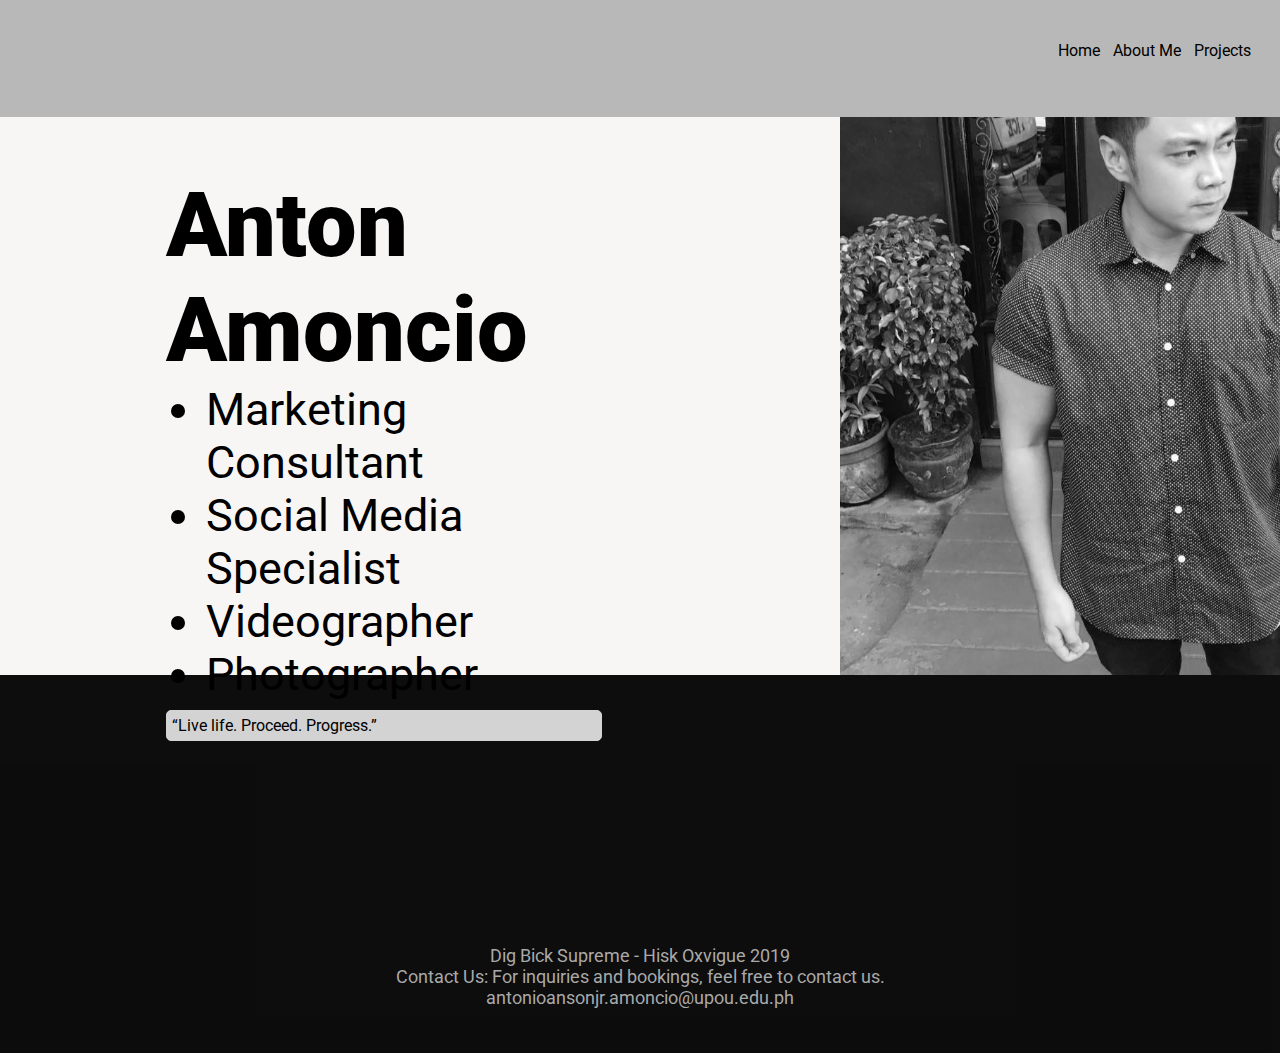
<file: index.html>
<!DOCTYPE html>
<html lang="en">

<head>
    <meta charset="UTF-8">
    <meta name="viewport" content="width=device-width, initial-scale=1.0">
    <meta http-equiv="X-UA-Compatible" content="ie=edge">
    <title>Anton Amoncio - Photographer, Social Media Manager, Master Baiter, Casanova Lover</title>
    <link rel="stylesheet" href="./static/css/mainStyle.css">
</head>

<body>
    <!--Separated the navigation bar and the content-->
    <div class="navigation container-row">
        <div id="homepage-img">
            <b></b>
        </div>
        <div></div>
        <div id="pages">
            <table>
                <td><a href="index.html">Home</a></td>
                <td><a href="./static/about-me.html">About Me</a></td>
                <td><a href="./static/projects.html">Projects</a></td>
            </table>
        </div>
    </div>
    <div class="container">
        <div id="body-content container-row">
            <div class="left">
                <div id="welcome-text" class="flex-column">
                    <span>Anton Amoncio</span>
                    <ul>
                        <li>Marketing Consultant</li>
                        <li>Social Media Specialist</li>
                        <li>Videographer</li>
                        <li>Photographer</li>
                    </ul>
                    <q>Live life. Proceed. Progress.</q>
                </div>
            </div>
            <div class="right"><img id="landing-img" src="./static/img/landing-img.jpg" alt="that's me"></div>
        </div>
    </div>
    <div class="footer">
        <p>Dig Bick Supreme - Hisk Oxvigue 2019</p>
        <p>Contact Us: For inquiries and bookings, feel free to contact us.</p>
        <p> antonioansonjr.amoncio@upou.edu.ph</p>
    </div>
</body>

</html>
</file>
<file: static/css/mainStyle.css>
@import url('https://fonts.googleapis.com/css?family=Roboto:400,900i&display=swap');

/* width */
::-webkit-scrollbar {
    width: 10px;
}

/* Track */
::-webkit-scrollbar-track {
    background: #f1f1f1;
}

/* Handle */
::-webkit-scrollbar-thumb {
    background: #888;
}

/* Handle on hover */
::-webkit-scrollbar-thumb:hover {
    background: #555;
}

* {
    margin: 0;
}

#landing-img {
    width: auto;
    height: 75vh;
    position: relative;
    left: 39%;
}

a {
    text-decoration: none;
    color: #000000;
}

span {
    font-weight: 900;
    font-size: 10vh;
}

#body-content{
    z-index: 0;
    display: block;
    width: 80vw;
    background-color: white;
}

body {
    overflow-x: hidden;
    font-family: 'Roboto', sans-serif;
    height: 100vh;
    width: 100vw;
    background-color: rgb(248, 245, 245);
}

.container {
    width: 80vw;
    margin-left: 10vw;
    margin-right: 10vw;
    display: flex;
    flex-direction: row wrap;
}

.container-noflex {
    width: 80vw;
    margin-left: 10vw;
    margin-right: 10vw;
}

#article-title {
    position: relative;
    top: 13vh;
    background-color: yellow;
    width: 40vw;
    height: 10vh;
    font-size: 8vh;
    font-weight: 1000;
    padding: 5vh;
}

.center-align{
    align-content: center;
    padding-top: 15vh;
    padding-left: 10vw;
    padding-right: 10vw;
}

#content-text{
    margin-top: 20vh;
}

#content-text p{
    margin: 5vh;
    text-align: justify;
}

#pages td{
    padding-left: 10px;
}

#content-text table{
background-color: mediumaquamarine;
border: mediumaquamarine, solid, 1px;
border-radius: 5px;
text-align: center;
}

#welcome-text {
    position: relative;
    top: 15vh;
    padding: 3vw;
}

.flex-column {
    display: flex;
    flex-direction: column;
}

#welcome-text li {
    font-size: 5vh;
}

#myVideo {
    position: fixed;
    right: 0;
    bottom: 0;
    min-width: 100%; 
    min-height: 100%;
    z-index: -1;
  }

q {
    margin-top: 1vh;
    padding: 5px;
    background-color: lightgray;
    border: solid lightgray 1px;
    border-radius: 5px;
}

.navigation {
    background-color: rgb(185, 184, 184);
    width: 100vw;
    height: 13vh;
    position: fixed;
    z-index: 1;
}

.navigation table {
    position: relative;
    top: 25%;
}

.navigation div {
    margin-top: 2vh;
    margin-bottom: 2vh;
    margin-left: 2vw;
    margin-right: 2vw;
}

.container-row {
    display: flex;
    flex-direction: row wrap;
    justify-content: space-between;
}

b {
    font-weight: bolder;
    font-size: 7vh;
}

.footer {
    background-color: rgba(0, 0, 0, 0.95);
    text-align: center;
    color: darkgray;
    padding: 5vh;
    padding-top: 30vh;
    font-size: 2vh;
}


.right {
    float: right;
    width: 40vw;
    height: 75vh;
}

.left {
    float: left;
    width: 40vw;
    height: 75vh;
}
</file>
